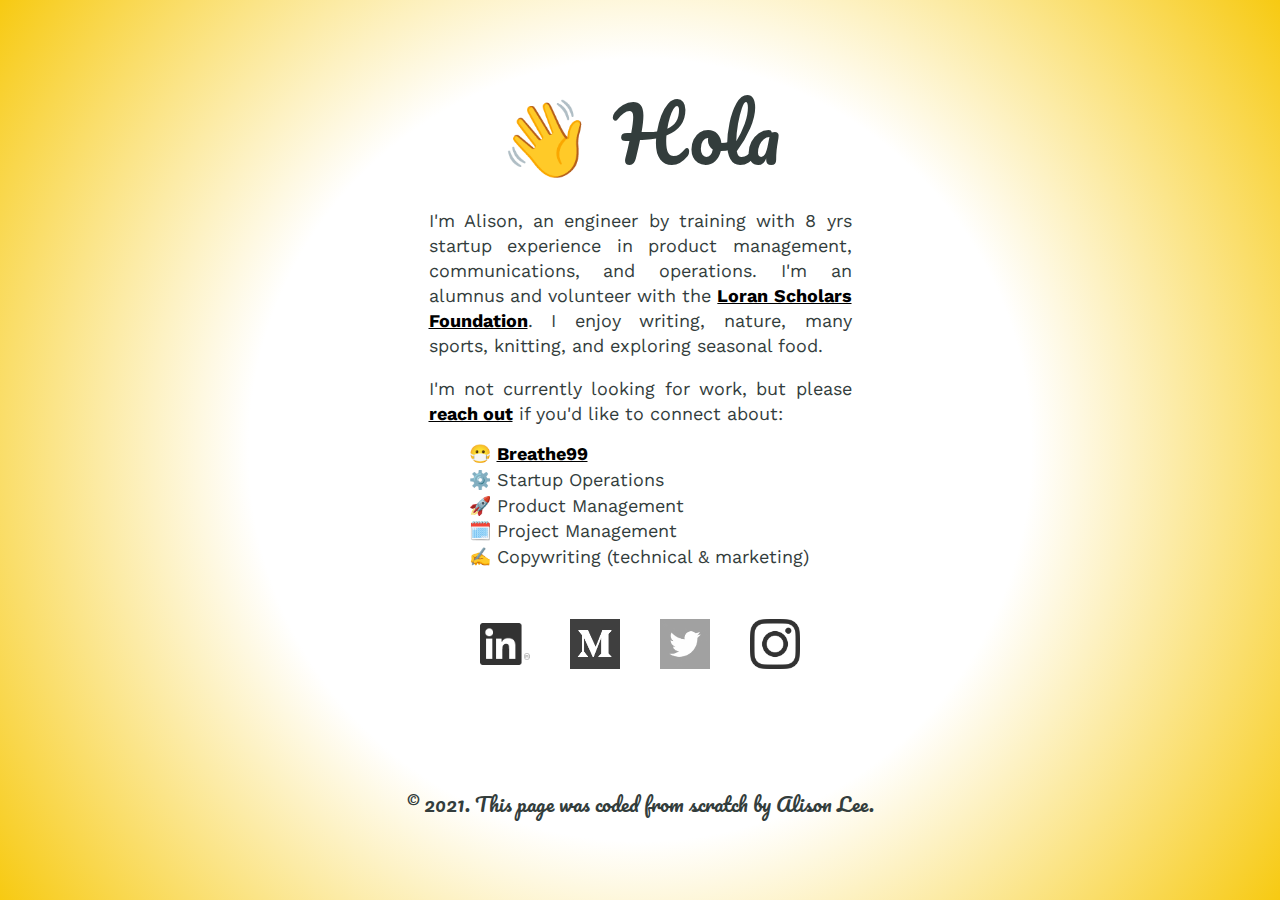
<file: index.html>
<!DOCTYPE html>
<html>
  <head>
  	<meta charset="UTF-8">
  	<meta name="viewport" content="width=device-width, initial-scale=1.0">
  	<meta name="keywords" content="Aison Lee, Product Manager, Product Management, Loran, Toronto, Canadian, Freelance, Writer, alisonlee">
	<meta name="description" content="Product Management Professional">
 	<meta name="author" content="Alison Lee">
 	<meta property="og:title" content="Alison Lee">
	<meta property="og:type" content="website">
	<meta property="og:url" content="http://alisonlee.ca">
	<meta property="og:site_name" content="Alison Lee">
	<meta property="og:description" content="Product Management Professional">
  <meta property="og:image" content="https://www.alisonlee.ca/images/preview_small.png">
	<meta name="twitter:card" content="summary">
	<meta name="twitter:url" content="http://alisonlee.ca">
	<meta name="twitter:title" content="Alison Lee">
	<meta name="twitter:description" content="Product Management Professional">
  <meta name="twitter:image" content="https://www.alisonlee.ca/images/preview_small.png">
	<title>Alison Lee</title>
    <link rel="stylesheet" href="normalize.css">
	<link rel="stylesheet" href="styles.css">
    <link href="https://fonts.googleapis.com/css?family=Rubik|Pacifico|Work+Sans&display=swap" rel="stylesheet">
  </head>
  <body>
   <nav>
     <!-- HELLO I HAVE NO CONTENT....YET-->
   </nav>
   <div class="content-box-all">
    <!-- -----LEFT HAND SIDE CONTENT----- -->
     <div class="content-box-left">
       <div class="item-left hola-greeting">
         👋 Hola
       </div>
       <div class="item-left long-description">
          <p>I'm Alison, an engineer by training with 8 yrs startup experience in product management, communications, and operations. I'm an alumnus and volunteer with the <a href="https://loranscholar.ca/" target="_blank">Loran Scholars Foundation</a>. I enjoy writing, nature, many sports, knitting, and exploring seasonal food. 
          </p>
		<p>I'm not currently looking for work, but please <a href="mailto:hire@alisonlee.ca">reach out</a> if you'd like to connect about: 
		</p>
          <ul>
            <li>😷 <a href="https://breathe99.com">Breathe99</a></li>
            <li>⚙️ Startup Operations</li>
            <li>🚀 Product Management</li>
            <li>🗓️ Project Management</li>
            <li>✍️ Copywriting (technical & marketing)</li>
          </ul>       
       </div>
     </div>
    <!-- -----RIGHT HAND SIDE CONTENT----- -->
     <div class="content-box-right">
       <div class="item-right">
        <a href="https://www.linkedin.com/in/alison-lee-a430454a/" target="_blank"><img src=images/linkedin.png alt="LinkedIn"></a>
       </div>
       <div class="item-right">
        <a href="https://medium.com/@alison.v.lee" target="_blank"><img src=images/medium.png alt="Medium"></a>
       </div>
       <div class="item-right">
        <a href="https://twitter.com/aliveelee" target="_blank"><img src=images/twitterblue.png alt="Twitter"></a>
       </div>
       <div class="item-right">
        <a href="https://instagram.com/cooking_al_gusto" target="_blank"><img src=images/insta.png alt="Instagram"></a>
       </div>
     </div>
   </div>

    <footer>
    	<p>&copy 2021. This page was coded from scratch by Alison Lee.</p>
    </footer>

  </body>
</html>
</file>
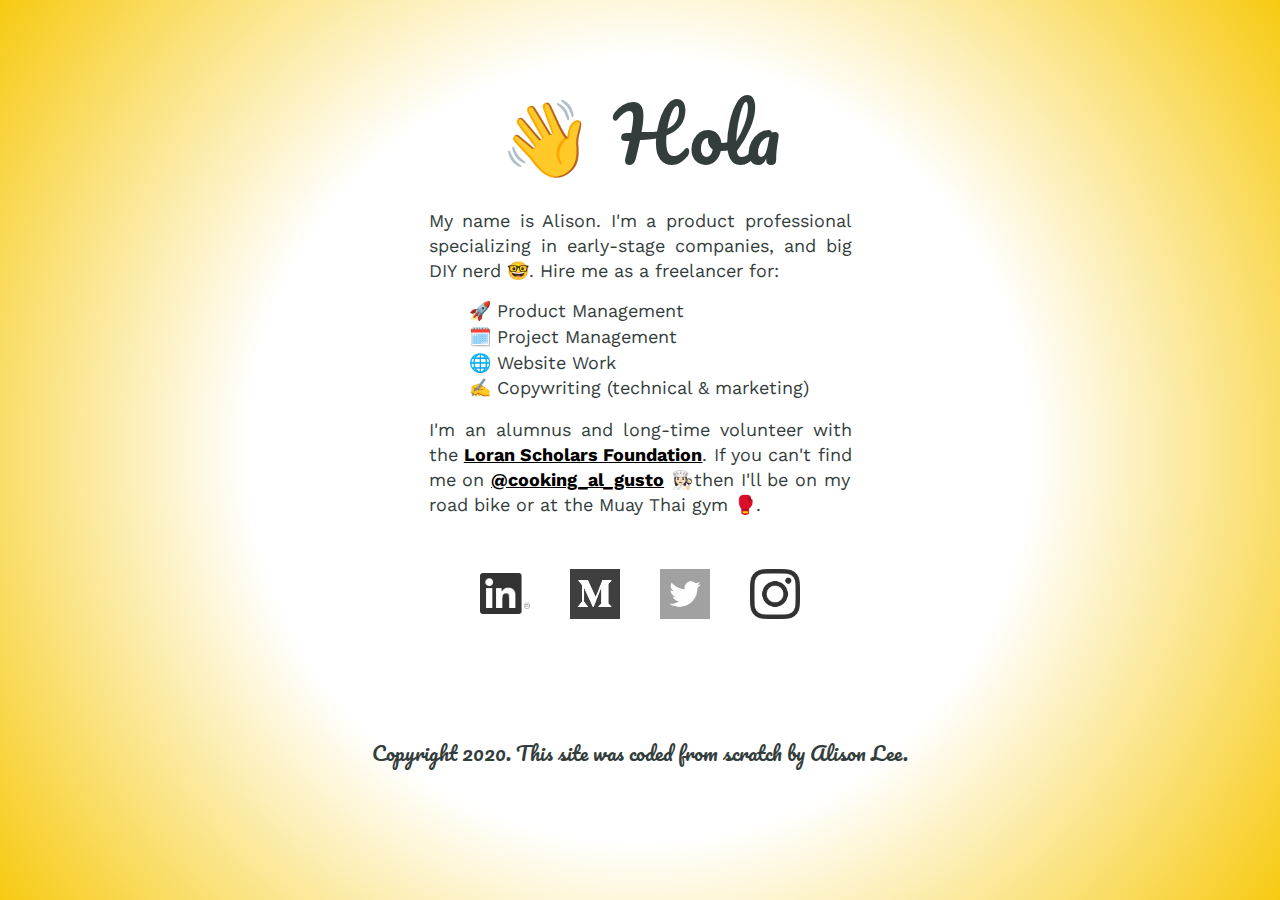
<file: home.html>
<!DOCTYPE html>
<html>
  <head>
  <meta charset="UTF-8">
	<title>Alison Lee</title>
    <link rel="stylesheet" href="normalize.css">
	  <link rel="stylesheet" href="styles.css">
<!--     <link href="https://fonts.googleapis.com/css?family=Noto+Sans&display=swap" rel="stylesheet"> -->
    <link href="https://fonts.googleapis.com/css?family=Rubik|Pacifico|Work+Sans&display=swap" rel="stylesheet">
  </head>
  <body>
   <nav>
     <!-- HELLO I HAVE NO CONTENT....YET-->
   </nav>
   <div class="content-box-all">
    <!-- -----LEFT HAND SIDE CONTENT----- -->
     <div class="content-box-left">
       <div class="item-left hola-greeting">
         👋 Hola
       </div>
       <div class="item-left long-description">
          <p>My name is Alison. I'm a product professional specializing in early-stage companies, and big DIY nerd 🤓. Hire me as a freelancer for: 
          </p>
          <ul>
            <li>🚀 Product Management</li>
            <li>🗓️ Project Management</li>
            <li>🌐 Website Work</li>
            <li>✍️ Copywriting (technical & marketing)</li>
          </ul>       
          <p>
          I'm an alumnus and long-time volunteer with the <a href="https://loranscholar.ca/">Loran Scholars Foundation</a>. If you can't find me on <a href="https://instagram.com/cooking_al_gusto">@cooking_al_gusto</a> 👩🏻‍🍳then I'll be on my road bike or at the Muay Thai gym 🥊.
          </p>
       </div>
     </div>
    <!-- -----RIGHT HAND SIDE CONTENT----- -->
     <div class="content-box-right">
       <div class="item-right">
        <a href="https://www.linkedin.com/in/alison-lee-a430454a/" target="_blank"><img src=images/linkedin.png alt="LinkedIn"></a>
       </div>
       <div class="item-right">
        <a href="https://medium.com/@alison.v.lee" target="_blank"><img src=images/medium.png alt="Medium"></a>
       </div>
       <div class="item-right">
        <a href="https://twitter.com/aliveelee" target="_blank"><img src=images/twitterblue.png alt="Twitter"></a>
       </div>
       <div class="item-right">
        <a href="https://instagram.com/aliveelee" target="_blank"><img src=images/insta.png alt="Instagram"></a>
       </div>
     </div>
   </div>

    <footer>
    	<p>Copyright 2020. This site was coded from scratch by Alison Lee.</p>
    </footer>

  </body>
</html>
</file>
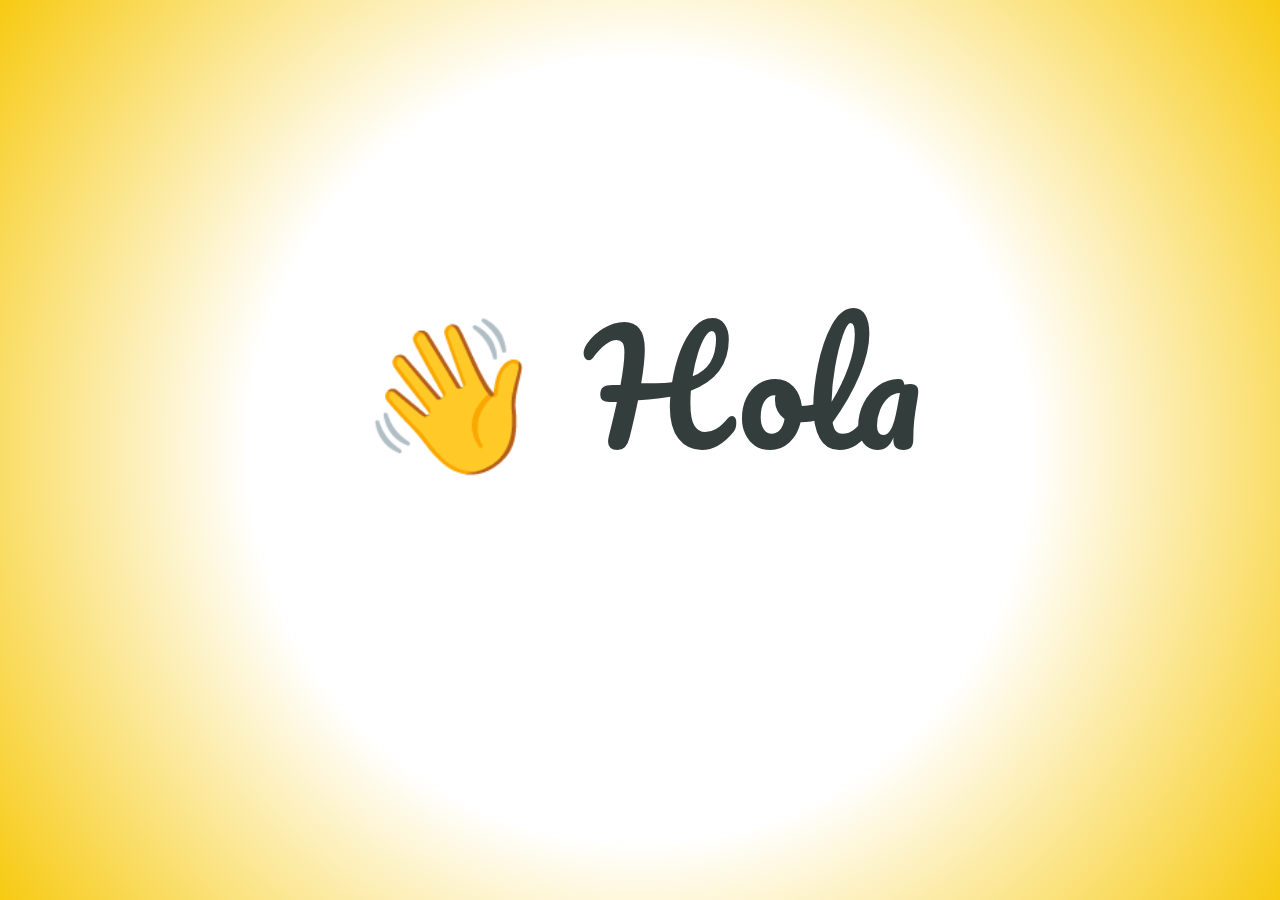
<file: PreviewImgIndex.html>
<!DOCTYPE html>
<html>
  <head>
  	<meta charset="UTF-8">
  	<meta name="viewport" content="width=device-width, initial-scale=1.0">
  	<meta name="keywords" content="Aison Lee, Product Manager, Product Management, Loran, Berlin, Toronto, Canadian, Freelance, Writer, alisonlee">
	<title>Alison Lee</title>
    <link rel="stylesheet" href="normalize.css">
	<link rel="stylesheet" href="PreviewImgStyles.css">
    <link href="https://fonts.googleapis.com/css?family=Rubik|Pacifico|Work+Sans&display=swap" rel="stylesheet">
  </head>
  <body>
   <div class="onlybox">
         <p>
         👋 Hola  
         </p>
    </div>
   </div>

    

  </body>
</html>
</file>
<file: styles.css>
/*-----FIXING STUFF------*/
*, *:before, *:after {
  -moz-box-sizing: border-box; -webkit-box-sizing: border-box; box-sizing: border-box;
 }

.clearfix:after {
	visibility: hidden;
	display: block;
	font-size: 0;
	content: " ";
	clear: both;
	height: 0;
} 

/*-----BASCIS------*/

html {
  background: radial-gradient(circle, rgba(255,255,255,1) 50%, rgba(247,202,18,1) 100%) no-repeat center center fixed; 
  -webkit-background-size: cover;
  -moz-background-size: cover;
  -o-background-size: cover;
  background-size: cover;
}
body {
	color: #333D3C;
	font-family: 'Work Sans', sans-serif;
	font-size: 18px;
}
p, footer {
	line-height: 25px;
}
footer {
	clear: both;
	width: 100%; 
  	text-align: center;
  	font-size: 20px;
  	font-weight: 100;
  	padding: 0px 10px;
/*	border: 1px solid papayawhip;*/
}

footer, .hola-greeting {
	font-family: 'Pacifico', cursive;
}
a {
	color: black;
	font-weight: bolder;
}

/*------NAV HEADER------*/
nav {
	height: 50px;
	width: 100%;
	position: fixed;
 	left: 0;
  	top: 0;
	/*border: 1px solid lemonchiffon;*/
}

/*-----MAIN CONTENT BOX-----*/
.content-box-all {
	width: 100%;
	display: flex;
	flex-direction: column;
	padding: 6% 8% 6% 8%;
	align-items: center;
	justify-content: center;
/*	border: 1px solid pink;*/
}
.content-box-left, 
.content-box-right {
	display: flex;
	max-width: 450px;
}

/*------LEFT HAND BOX------*/
.content-box-left {
	flex-direction: column;
/*	border: 1px solid khaki;*/
}
.item-left {
	width: 100%;
	padding: 3%;
}
.hola-greeting {
	height: 100px;
	font-size: 75px;	
	text-align: center;
/*	border: 1px solid palegoldenrod;*/
}
.long-description {
	text-align: justify;
/*	border: 1px solid pink;*/
}
.long-description ul
{
	list-style-type:none;
	text-align: left;
}
.long-description li
{
	margin-bottom: 5px;
}
/*------RIGHT HAND BOX------*/
.content-box-right {
	flex-flow: row wrap;
	justify-content: space-between;
	align-items: center;
/*	border: 1px solid peachpuff;*/
}
.item-right {
	margin: 20px;
}
.item-right img {
	max-width: 50px;
	max-height: 50px;
	filter: grayscale(100%);
  	opacity: 0.8;
}
/*-----RESPONSIVENESS MEDIA QUERIES----*/

@media only screen and (max-width: 600px) and (min-width: 451px)
{
body {
	font-size: 0.95em;
}
}
@media only screen and (max-width: 450px) 
{
body {
	font-size: 0.9em;
}
p {
	line-height: 20px;
}
.content-box-right {
	width: 200px;
}
.hola-greeting {
	font-size: 50px;
}
}
</file>
<file: PreviewImgStyles.css>
/*-----FIXING STUFF------*/
*, *:before, *:after {
  -moz-box-sizing: border-box; -webkit-box-sizing: border-box; box-sizing: border-box;
 }

.clearfix:after {
	visibility: hidden;
	display: block;
	font-size: 0;
	content: " ";
	clear: both;
	height: 0;
} 

/*-----BASCIS------*/

/*html {
  background: radial-gradient(circle, rgba(255,255,255,1) 50%, rgba(247,202,18,1) 100%) no-repeat center center fixed; 
  -webkit-background-size: cover;
  -moz-background-size: cover;
  -o-background-size: cover;
  background-size: cover;
}*/
body {
	color: #333D3C;
	font-family: 'Work Sans', sans-serif;
	font-size: 18px;
	background: radial-gradient(circle, rgba(255,255,255,1) 50%, rgba(247,202,18,1) 100%) no-repeat center center fixed;
}


.onlybox {
	display: flex;
	flex-direction: column;
}

p {
	/*width: 1200px;
	height: 630px;*/
	padding-top: 150px;
	font-family: 'Pacifico', cursive; 
	font-size: 150px;	
	text-align: center;
	justify-content: center;
	align-content: center;
}
</file>
